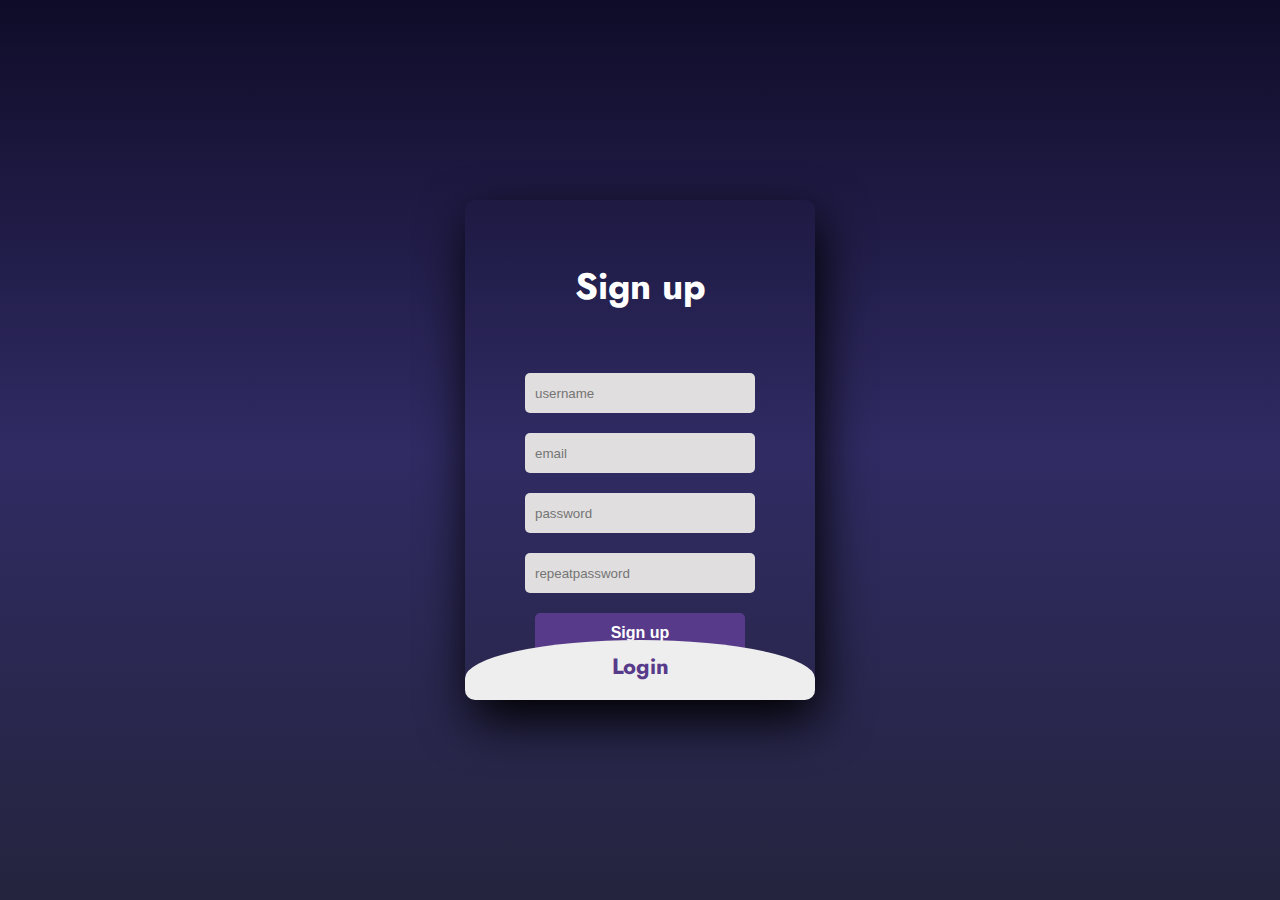
<file: signup_login/index.html>
<!DOCTYPE html>
<html>
<head>
	<title></title>
	<link rel="stylesheet" type="text/css" href="style.css">
<link href="https://fonts.googleapis.com/css2?family=Jost:wght@500&display=swap" rel="stylesheet">
</head>
<body>
	<div class="main">  	
		<input type="checkbox" id="chk" aria-hidden="true">

			<div class="signup">
				<form class="form">
					<label for="chk" aria-hidden="true">Sign up</label>
					<input type="text" name="username" placeholder="username" required="">
					<input type="email" name="email" placeholder="email" required="">
					<input type="password" name="password" placeholder="password" required="">
          <input type="password" name="repeatpassword" placeholder="repeatpassword" required="">

					<button type="submit">Sign up</button>
				</form>
			</div>

			<div class="login">
				<form>
					<label for="chk" aria-hidden="true">Login</label>
					<input type="email" name="username" placeholder="enter username" id="loginusername" required="">
					<input type="password" name="password" placeholder="enter Password" id="loginuserpassword" required="">
					<button onclick="login()">Login</button>
				</form>
			</div>
	</div>
</body>
<script src="main.js"></script>
</html>
</file>
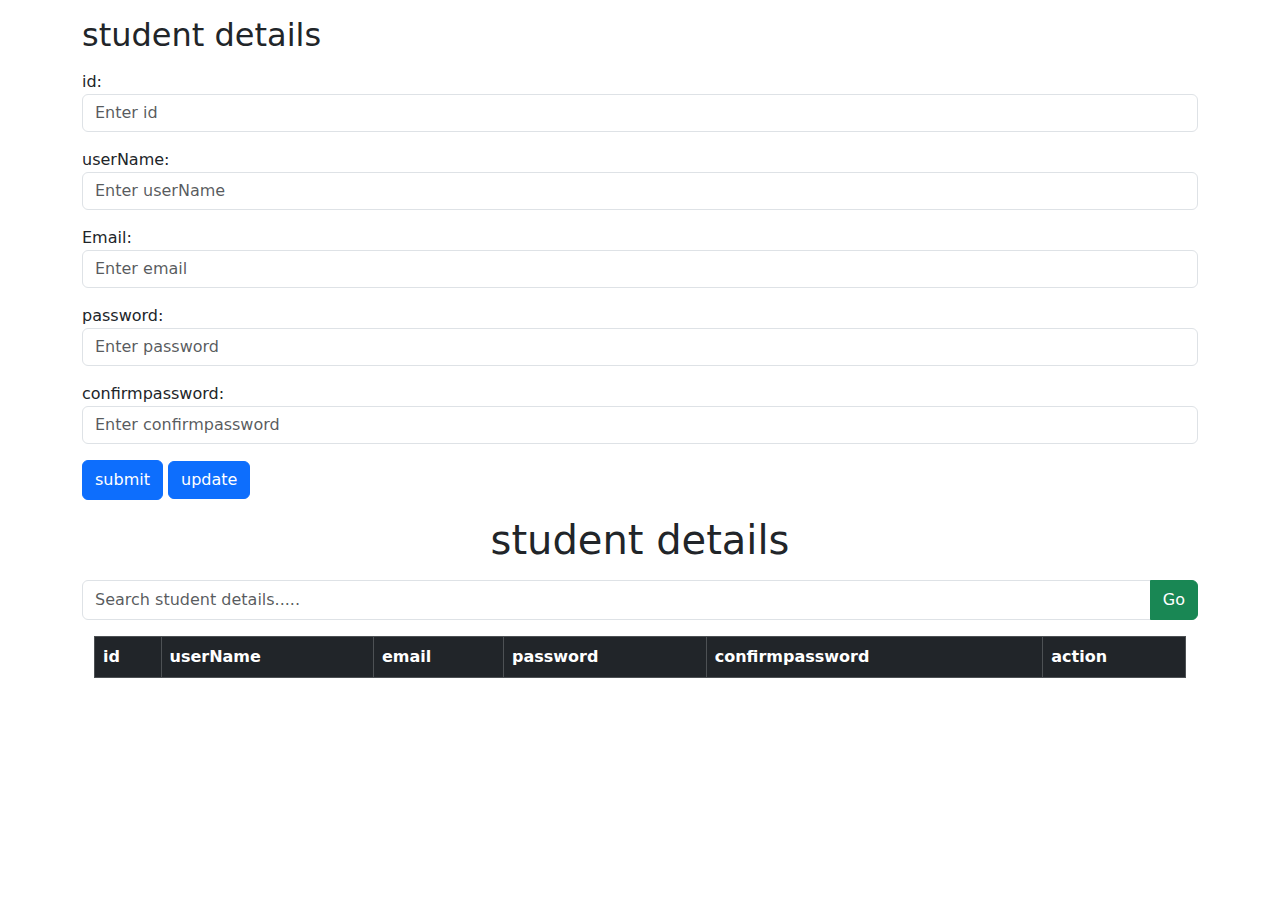
<file: crud_operation.html>
<!DOCTYPE html>
<html lang="en">
<head>
  <style>
button {
  align-items: center;
  background-color: #0A66C2;
  border: 0;
  border-radius: 100px;
  box-sizing: border-box;
  color: #ffffff;
  cursor: pointer;
  display: inline-flex;
  font-family: -apple-system, system-ui, system-ui, "Segoe UI", Roboto, "Helvetica Neue", "Fira Sans", Ubuntu, Oxygen, "Oxygen Sans", Cantarell, "Droid Sans", "Apple Color Emoji", "Segoe UI Emoji", "Segoe UI Symbol", "Lucida Grande", Helvetica, Arial, sans-serif;
  font-size: 16px;
  font-weight: 600;
  justify-content: center;
  line-height: 20px;
  max-width: 480px;
  min-height: 40px;
  min-width: 0px;
  overflow: hidden;
  padding: 0px;
  padding-left: 20px;
  padding-right: 20px;
  text-align: center;
  touch-action: manipulation;
  transition: background-color 0.167s cubic-bezier(0.4, 0, 0.2, 1) 0s, box-shadow 0.167s cubic-bezier(0.4, 0, 0.2, 1) 0s, color 0.167s cubic-bezier(0.4, 0, 0.2, 1) 0s;
  user-select: none;
  -webkit-user-select: none;
  vertical-align: middle;
}

button:hover,
button:focus { 
  background-color: #16437E;
  color: #ffffff;
}

button:active {
  background: #09223b;
  color: rgb(255, 255, 255, .7);
}

button:disabled { 
  cursor: not-allowed;
  background: rgba(0, 0, 0, .08);
  color: rgba(0, 0, 0, .3);
}
  </style>
  <title></title>
  <meta charset="utf-8">
  <meta name="viewport" content="width=device-width, initial-scale=1">
  <link href="https://cdn.jsdelivr.net/npm/bootstrap@5.3.0/dist/css/bootstrap.min.css" rel="stylesheet">
  <script src="https://cdn.jsdelivr.net/npm/bootstrap@5.3.0/dist/js/bootstrap.bundle.min.js"></script>
</head>
<body>
<div class="container mt-3">
  <h2>student details</h2>
  <form  class="form">
    <div class="mb-3 mt-3">
        <label for="id">id:</label>
        <input type="id" class="form-control" id="id" placeholder="Enter id" name="id">
      </div>
      <div class="mb-3 mt-3">
        <label for="userName">userName:</label>
        <input type="userName" class="form-control" id="userName" placeholder="Enter userName" name="userName">
      </div>
    <div class="mb-3 mt-3">
      <label for="email">Email:</label>
      <input type="email" class="form-control" id="email" placeholder="Enter email" name="email">
    </div>
    <div class="mb-3 mt-3">
      <label for="password">password:</label>
      <input type="password" class="form-control" id="password" placeholder="Enter password" name="password">
    </div>
    <div class="mb-3 mt-3">
      <label for="confirmpassword">confirmpassword:</label>
      <input type="confirmpassword" class="form-control" id="confirmpassword" placeholder="Enter confirmpassword" name="confirmpassword">
    </div>
    <div class="mb-3">
    <button type="submit" class="btn btn-primary">submit</button>
    <input  type="button" class="btn btn-primary" onclick="updatestudent()" value="update"/>
      </div>
  </div>
  </div>
 
  </form>
</div>

<h1 class="text-center">student details</h1>

<div class="container mt-3">
  <div class="input-group mb-3">
    <input id="searchInput" type="text" class="form-control" placeholder="Search student details.....">
    <button  id="searchButton" class="btn btn-success" type="submit">Go</button> 
  </div>

<div class="container">
  <table class="table table-bordered">
    <thead class="table-dark">
      <tr>
        <th scope="col">id</th>
        <th scope="col">userName</th>
        <th scope="col">email</th>
        <th scope="col">password</th>
        <th scope="col">confirmpassword</th>
        <th scope="col">action</th>

      </tr>
    </thead>
    <tbody id="table_body11">
    </tbody>
  </table>
</div>

<script src="crud_operation.js"></script>

</body>
</html>
</file>
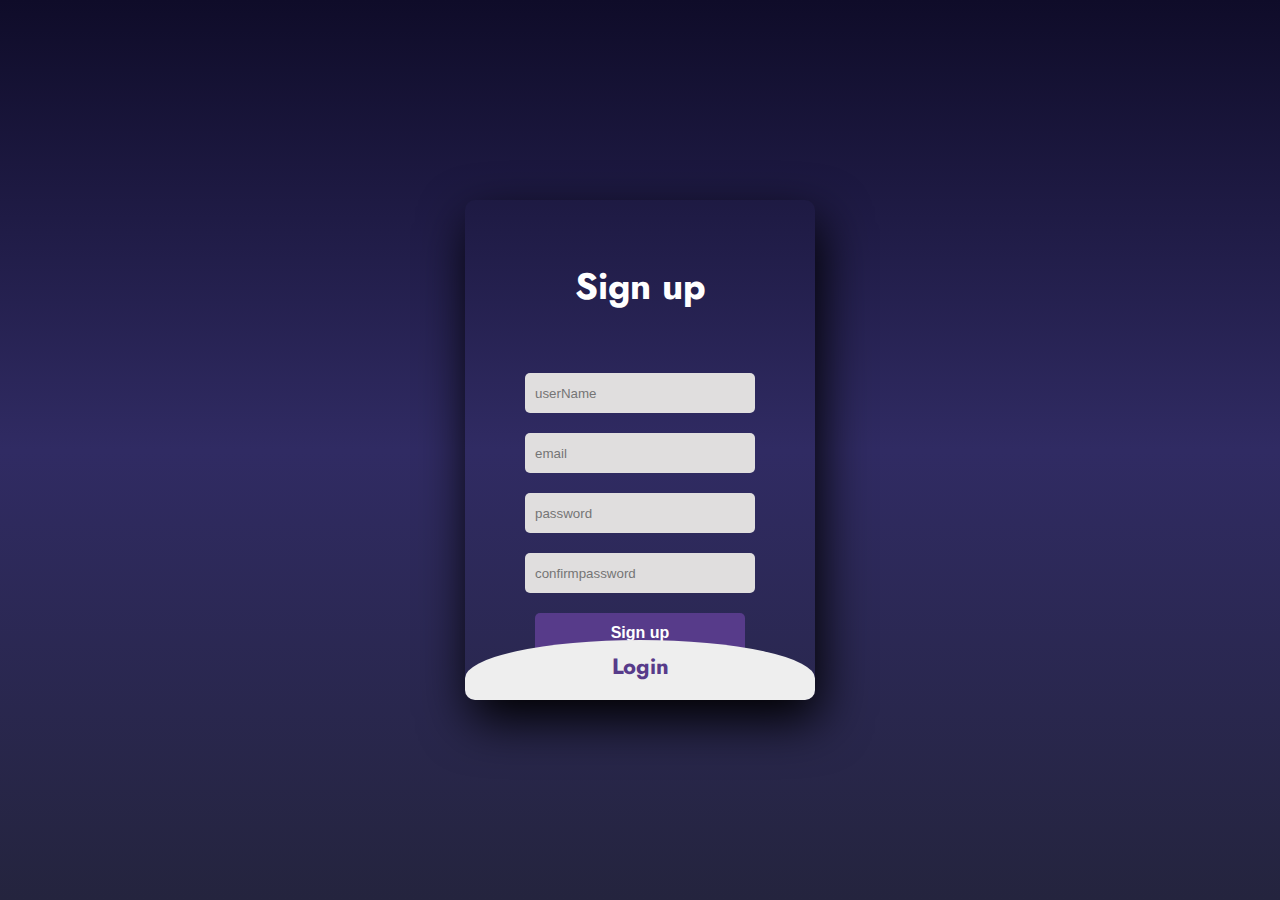
<file: signup_login.html>
<!DOCTYPE html>
<html>
<head>
	<title></title>
	<link rel="stylesheet" type="text/css" href="signup_login.css">
<link href="https://fonts.googleapis.com/css2?family=Jost:wght@500&display=swap" rel="stylesheet">
</head>
<body>
	<div class="main">  	
		<input type="checkbox" id="chk" aria-hidden="true">

			<div class="signup">
				<form class="form">
					<label for="chk" aria-hidden="true">Sign up</label>
					<input type="text" name="userName" placeholder="userName" required="">
					<input type="email" name="email" placeholder="email" required="">
					<input type="password" name="password" placeholder="password" required="">
          <input type="password" name="confirmpassword" placeholder="confirmpassword" required="">

					<button type="submit">Sign up</button>
				</form>
			</div>

			<div class="login">
				<form id="loginForm">
					<label for="chk" aria-hidden="true">Login</label>
					<input type="email" name="eamil" placeholder="enter email" id="email" required="">
					<input type="password" name="password" placeholder="enter password" id="password" required="">
					<button type="submit">Login</button>
				</form>

			</div>
	</div>
</body>
<script src="signup_login.js"></script>
</html>
</file>
<file: signup_login/style.css>
body{
	margin: 0;
	padding: 0;
	display: flex;
	justify-content: center;
	align-items: center;
	min-height: 100vh;
	font-family: 'Jost', sans-serif;
	background: linear-gradient(to bottom, #0f0c29, #302b63, #24243e);
}
.main{
	width: 350px;
	height: 500px;
	background: red;
	overflow: hidden;
	background: url("https://doc-08-2c-docs.googleusercontent.com/docs/securesc/68c90smiglihng9534mvqmq1946dmis5/fo0picsp1nhiucmc0l25s29respgpr4j/1631524275000/03522360960922298374/03522360960922298374/1Sx0jhdpEpnNIydS4rnN4kHSJtU1EyWka?e=view&authuser=0&nonce=gcrocepgbb17m&user=03522360960922298374&hash=tfhgbs86ka6divo3llbvp93mg4csvb38") no-repeat center/ cover;
	border-radius: 10px;
	box-shadow: 5px 20px 50px #000;
}
#chk{
	display: none;
}
.signup{
	position: relative;
	width:100%;
	height: 100%;
}
label{
	color: #fff;
	font-size: 2.3em;
	justify-content: center;
	display: flex;
	margin: 60px;
	font-weight: bold;
	cursor: pointer;
	transition: .5s ease-in-out;
}
input{
	width: 60%;
	height: 20px;
	background: #e0dede;
	justify-content: center;
	display: flex;
	margin: 20px auto;
	padding: 10px;
	border: none;
	outline: none;
	border-radius: 5px;
}
button{
	width: 60%;
	height: 40px;
	margin: 10px auto;
	justify-content: center;
	display: block;
	color: #fff;
	background: #573b8a;
	font-size: 1em;
	font-weight: bold;
	margin-top: 20px;
	outline: none;
	border: none;
	border-radius: 5px;
	transition: .2s ease-in;
	cursor: pointer;
}
button:hover{
	background: #6d44b8;
}
.login{
	height: 460px;
	background: #eee;
	border-radius: 60% / 10%;
	transform: translateY(-180px);
	transition: .8s ease-in-out;
}
.login label{
	color: #573b8a;
	transform: scale(.6);
}

#chk:checked ~ .login{
	transform: translateY(-500px);
}
#chk:checked ~ .login label{
	transform: scale(1);	
}
#chk:checked ~ .signup label{
	transform: scale(.6);
}
</file>
<file: signup_login.css>
body{
	margin: 0;
	padding: 0;
	display: flex;
	justify-content: center;
	align-items: center;
	min-height: 100vh;
	font-family: 'Jost', sans-serif;
	background: linear-gradient(to bottom, #0f0c29, #302b63, #24243e);
}
.main{
	width: 350px;
	height: 500px;
	background: red;
	overflow: hidden;
	background: url("https://doc-08-2c-docs.googleusercontent.com/docs/securesc/68c90smiglihng9534mvqmq1946dmis5/fo0picsp1nhiucmc0l25s29respgpr4j/1631524275000/03522360960922298374/03522360960922298374/1Sx0jhdpEpnNIydS4rnN4kHSJtU1EyWka?e=view&authuser=0&nonce=gcrocepgbb17m&user=03522360960922298374&hash=tfhgbs86ka6divo3llbvp93mg4csvb38") no-repeat center/ cover;
	border-radius: 10px;
	box-shadow: 5px 20px 50px #000;
}
#chk{
	display: none;
}
.signup{
	position: relative;
	width:100%;
	height: 100%;
}
label{
	color: #fff;
	font-size: 2.3em;
	justify-content: center;
	display: flex;
	margin: 60px;
	font-weight: bold;
	cursor: pointer;
	transition: .5s ease-in-out;
}
input{
	width: 60%;
	height: 20px;
	background: #e0dede;
	justify-content: center;
	display: flex;
	margin: 20px auto;
	padding: 10px;
	border: none;
	outline: none;
	border-radius: 5px;
}
button{
	width: 60%;
	height: 40px;
	margin: 10px auto;
	justify-content: center;
	display: block;
	color: #fff;
	background: #573b8a;
	font-size: 1em;
	font-weight: bold;
	margin-top: 20px;
	outline: none;
	border: none;
	border-radius: 5px;
	transition: .2s ease-in;
	cursor: pointer;
}
button:hover{
	background: #6d44b8;
}
.login{
	height: 460px;
	background: #eee;
	border-radius: 60% / 10%;
	transform: translateY(-180px);
	transition: .8s ease-in-out;
}
.login label{
	color: #573b8a;
	transform: scale(.6);
}

#chk:checked ~ .login{
	transform: translateY(-500px);
}
#chk:checked ~ .login label{
	transform: scale(1);	
}
#chk:checked ~ .signup label{
	transform: scale(.6);
}
</file>
